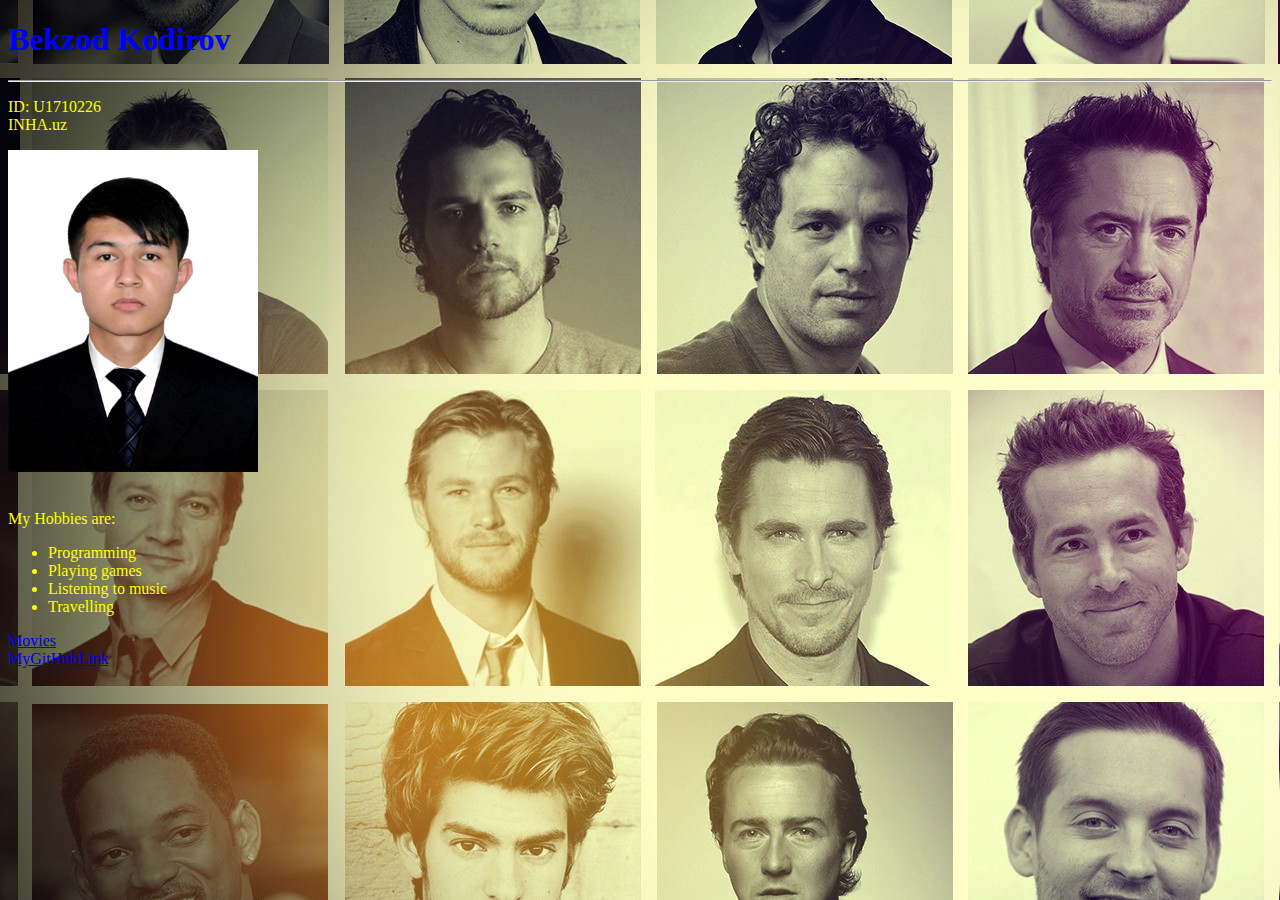
<file: index.html>
<!DOCTYPE HTML>
<html>
<head>
	<link href="styles.css">
<title>index</title>
</head>
<body background="backg.jpg">
<h1><font color="blue"> Bekzod Kodirov</font></h1>
<hr/>
<p><font color="yellow">ID: U1710226
<br/>
INHA.uz
<p><img src ="myphoto.jpg" width="250" alt="MyPhoto"></p>
<br/>My Hobbies are:
<ul>
<li>Programming</li>
<li>Playing games</li>
<li>Listening to music</li>
<li>Travelling</li>
</ul></font>
<footer><a href="movies.html"> Movies </a></footer>
	<a href="https://bekzodkodirov.github.io/"> MyGitHubLink</a>
</body>
</html>
</file>
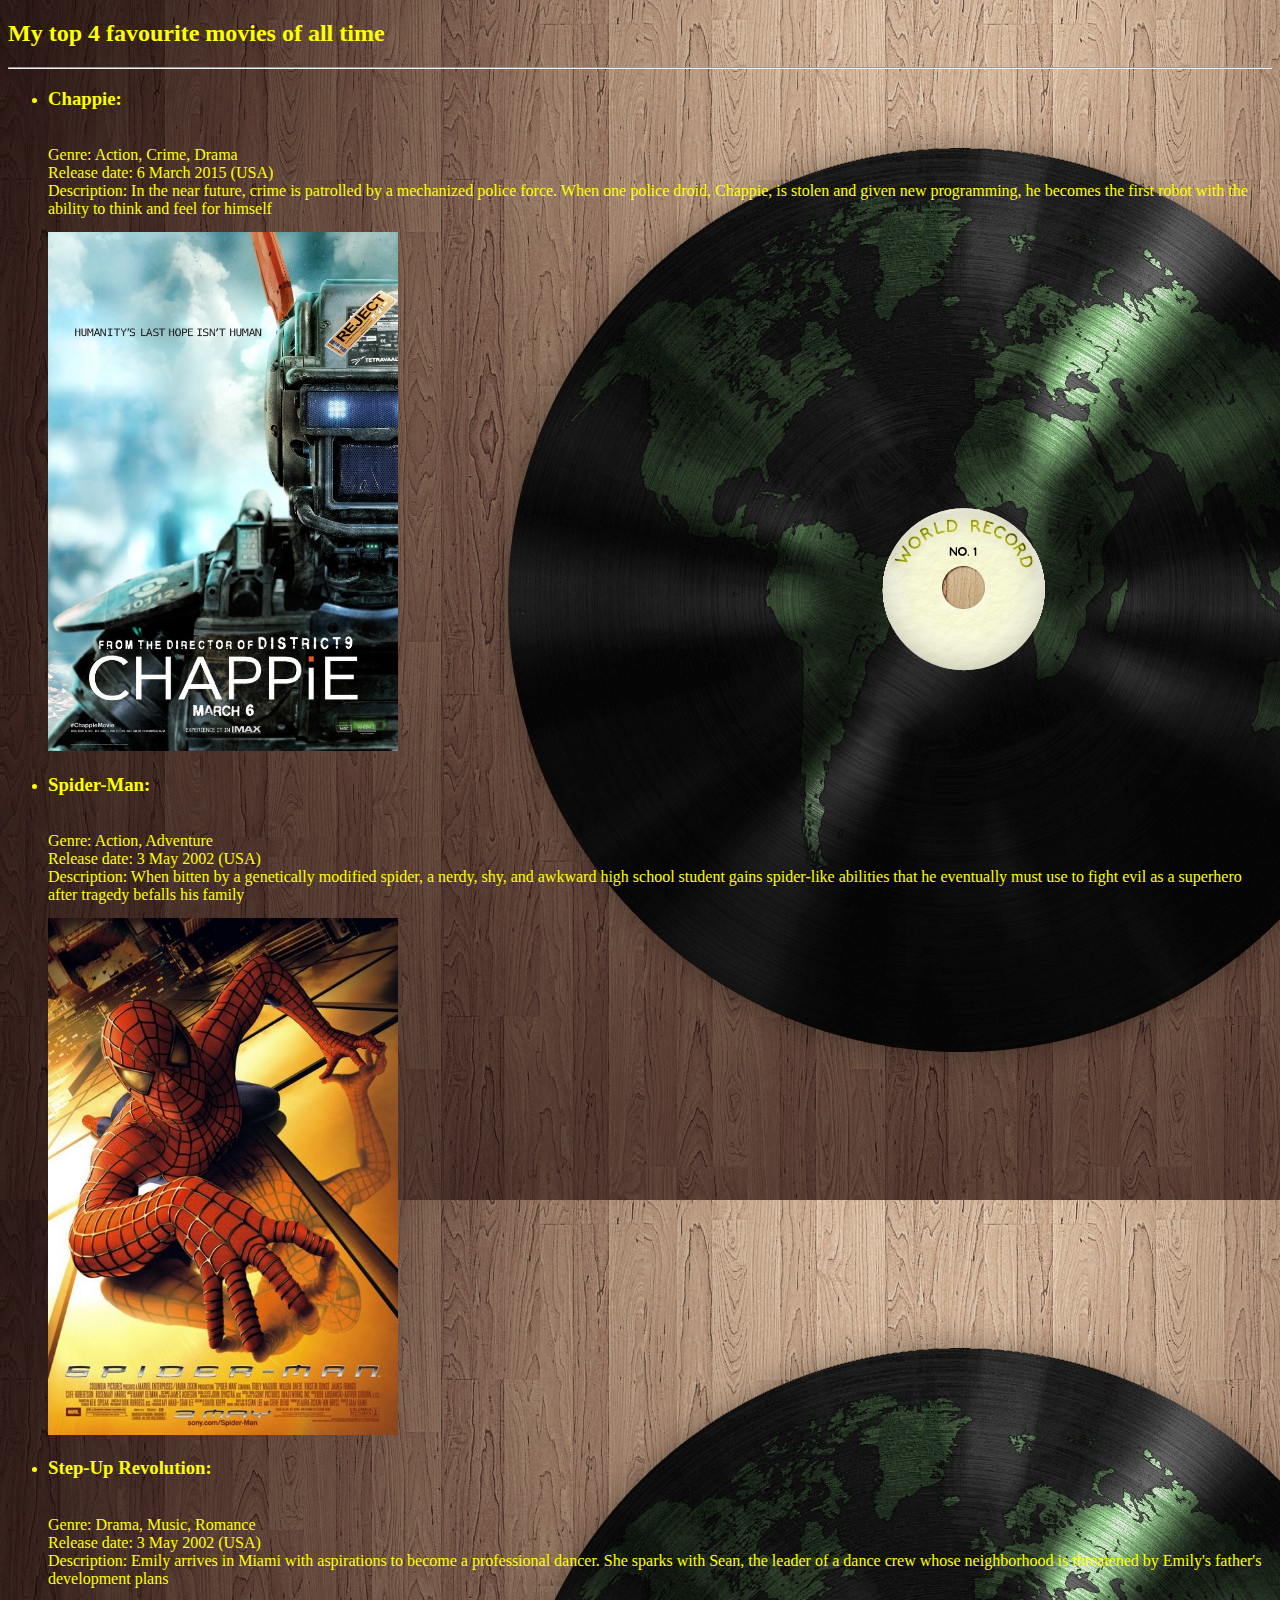
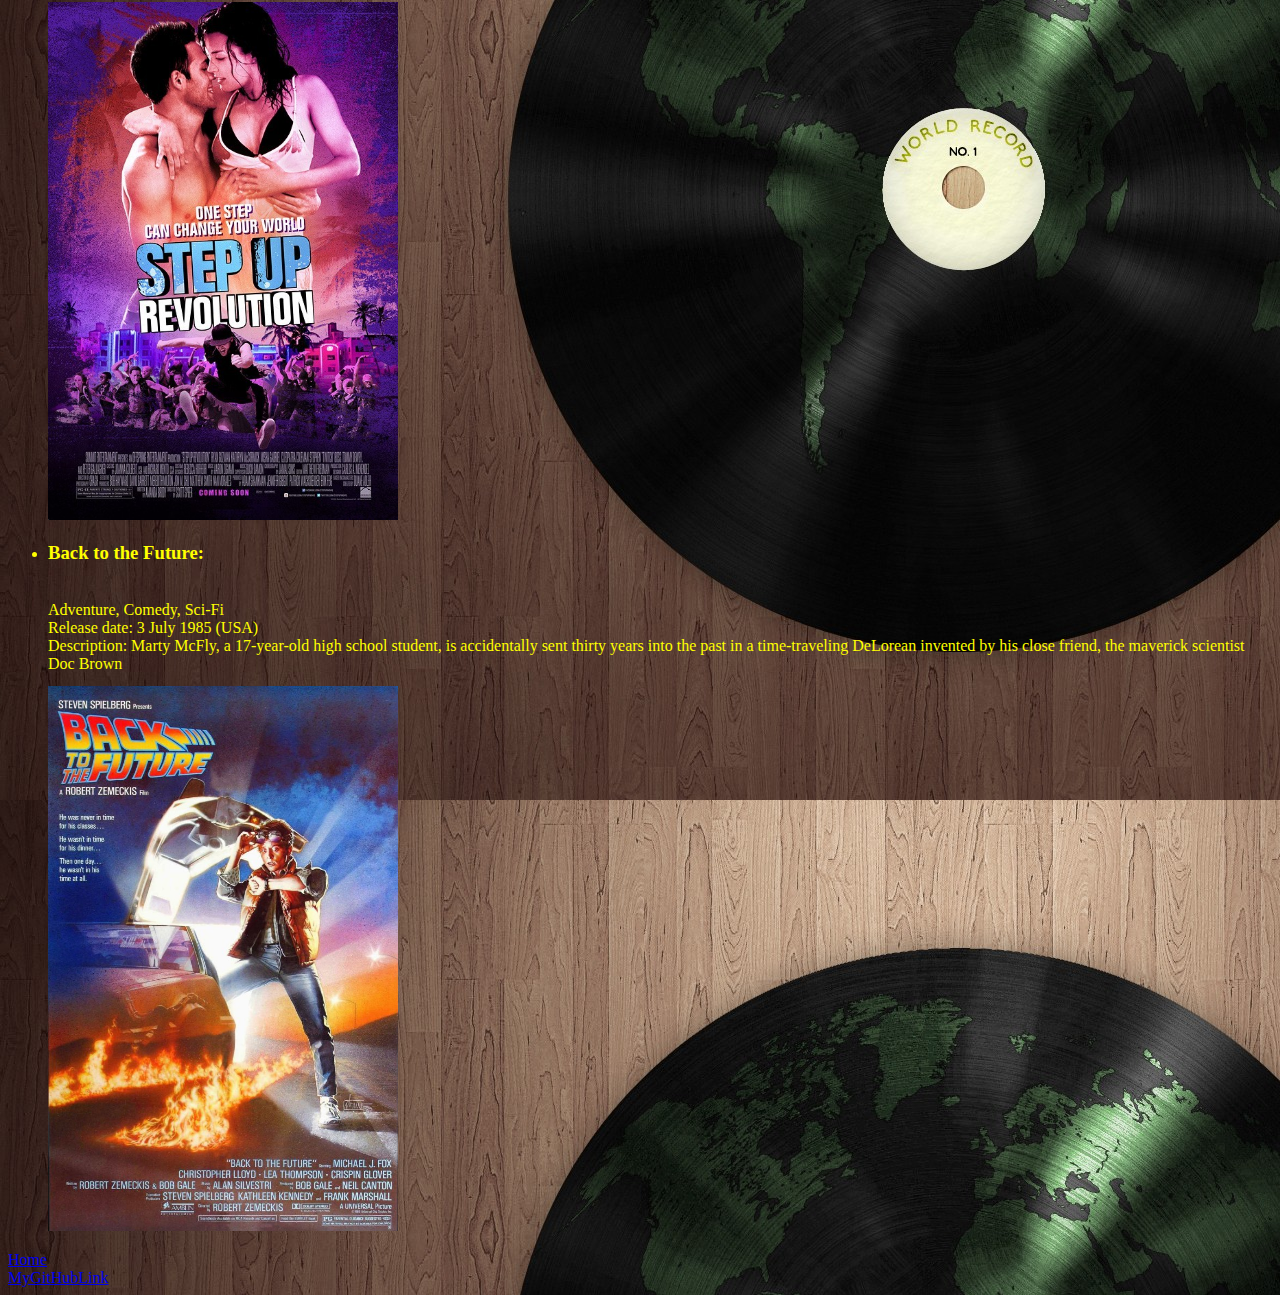
<file: movies.html>
<!DOCTYPE HTML>
<html>
<link rel="stylesheet" href="style.css">
<head><title>movies</title></head>
<body background="background.jpg">

<p><font color="yellow"><h2>My top 4 favourite movies of all time</h2></p>
	<hr>
<ul>
	<p><li><h3>Chappie:</h3></li>
	<br>Genre: Action, Crime, Drama
	<br>Release date:  6 March 2015 (USA)
	<br>Description: In the near future, crime is patrolled by a mechanized police force. When one police droid, Chappie, is stolen and given new programming, he becomes the first robot with the ability to think and feel for himself</p>
	<a href="http://www.imdb.com/title/tt1823672/?ref_=fn_al_tt_1" ><img src="chappie.jpg" width="350" alt="Chappie"></a>


	<p><li><h3>Spider-Man:</h3></li>
	<br>Genre: Action, Adventure 
	<br>Release date:  3 May 2002 (USA)
	<br>Description: When bitten by a genetically modified spider, a nerdy, shy, and awkward high school student gains spider-like abilities that he eventually must use to fight evil as a superhero after tragedy befalls his family
    </p>
	<a href="http://www.imdb.com/title/tt0145487/?ref_=nv_sr_2"><img src="spiderman.jpg" width="350" alt="Spider-Man"></a>


	<li><h3>Step-Up Revolution:</h3></li>
	<br>Genre: Drama, Music, Romance
	<br>Release date: 3 May 2002 (USA)
	<br>Description: Emily arrives in Miami with aspirations to become a professional dancer. She sparks with Sean, the leader of a dance crew whose neighborhood is threatened by Emily's father's development plans
    </p>
	<a href="http://www.imdb.com/title/tt1800741/?ref_=nv_sr_1"><img src="stepup.jpg" width="350" alt="Step-Up Revolution"></a>


    <li><h3>Back to the Future:</h3></li>
	<br> Adventure, Comedy, Sci-Fi 
	<br>Release date: 3 July 1985 (USA)
	<br>Description: Marty McFly, a 17-year-old high school student, is accidentally sent thirty years into the past in a time-traveling DeLorean invented by his close friend, the maverick scientist Doc Brown
    </p>
	<a href="http://www.imdb.com/title/tt0088763/?pf_rd_m=A2FGELUUNOQJNL&pf_rd_p=3376940102&pf_rd_r=0B4WDQY0G6M15KCHJ5HB&pf_rd_s=center-1&pf_rd_t=15506&pf_rd_i=top&ref_=chttp_tt_44"><img src="backtothefuture.jpg" width="350" alt="Back to the Future"></a>
</ul>
</font>
</p>


<footer><a href="index.html">Home</a></footer>
<a href="https://bekzodkodirov.github.io">MyGitHubLink</a>
</body>
</html>
</file>
<file: style.css>
h1 {
    color: blue;
    font-family: Calibri;
}
h2 {
    color: blue;
    font-family: Calibri;
}
p {
    color: yellow;
    font-family: Calibri;
    font-size: 10pt;
    font

    padding: 10px;
    text-align: left;
}
</file>
